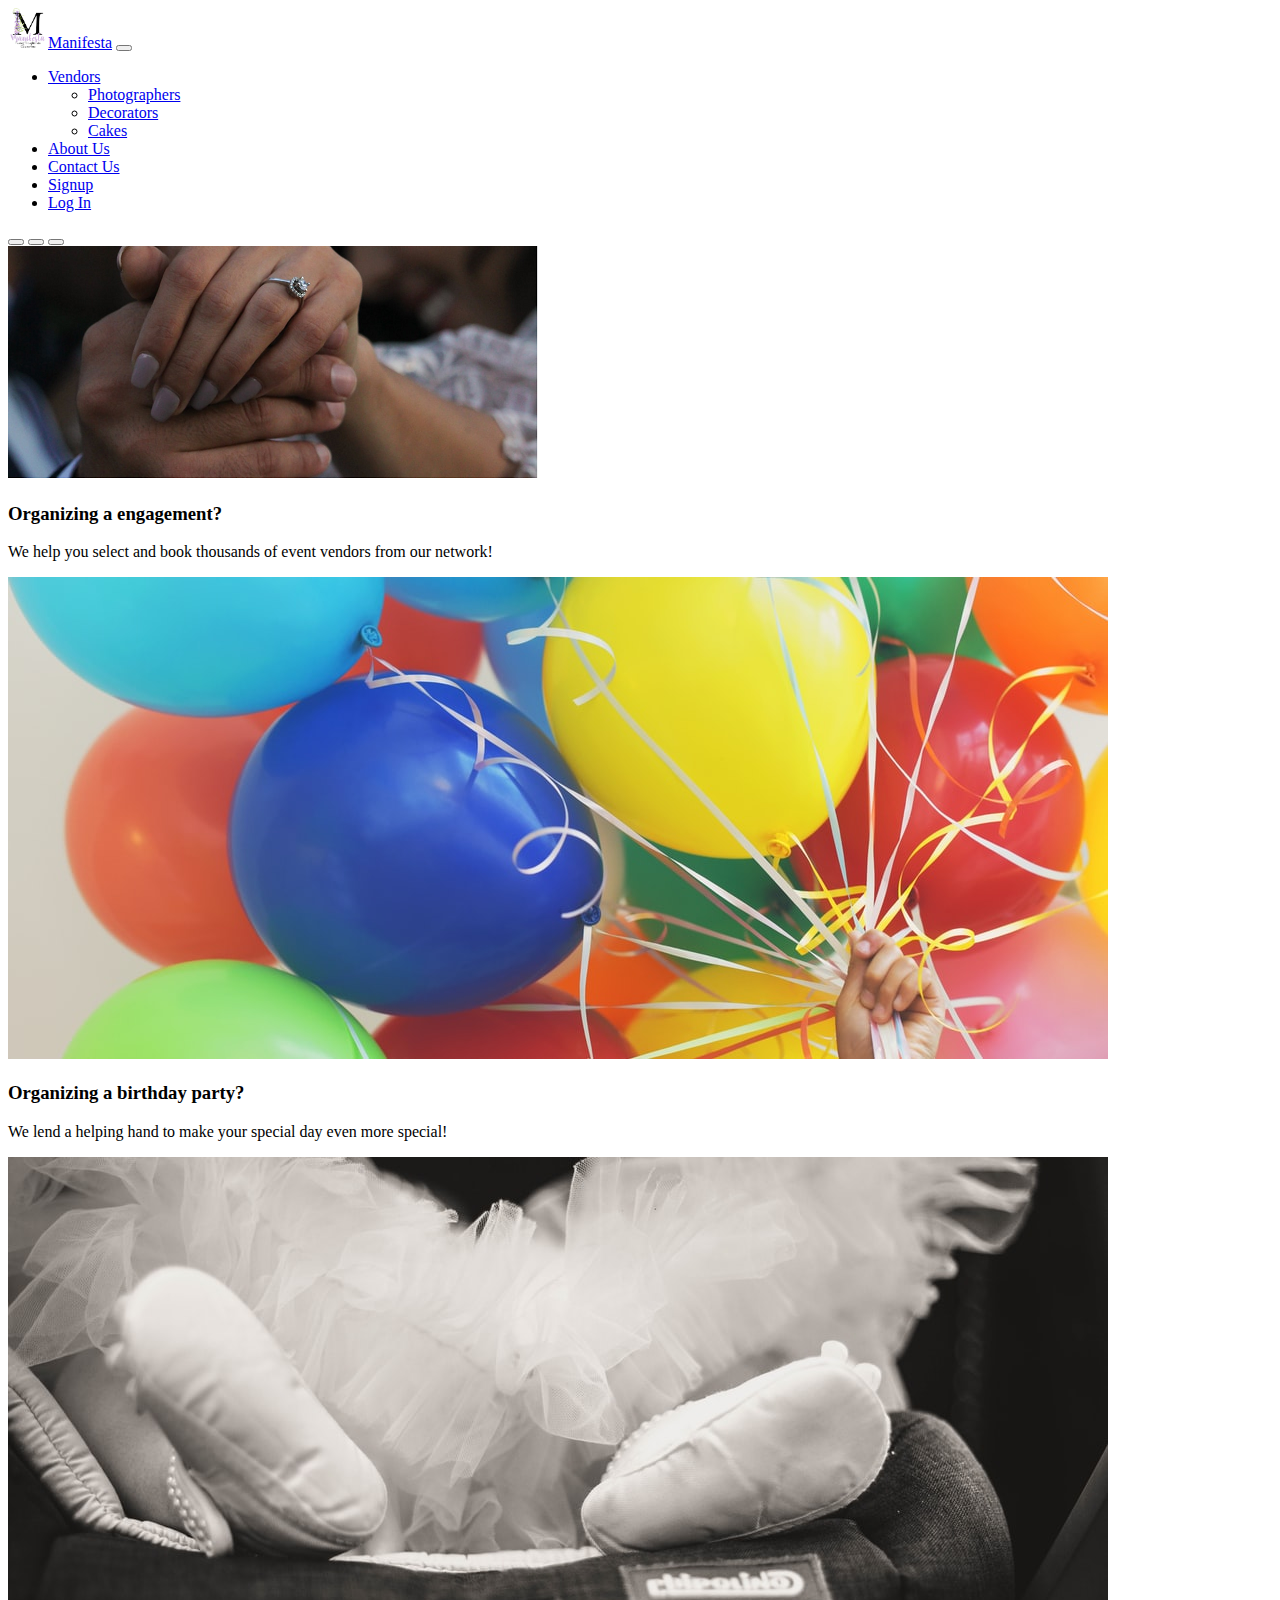
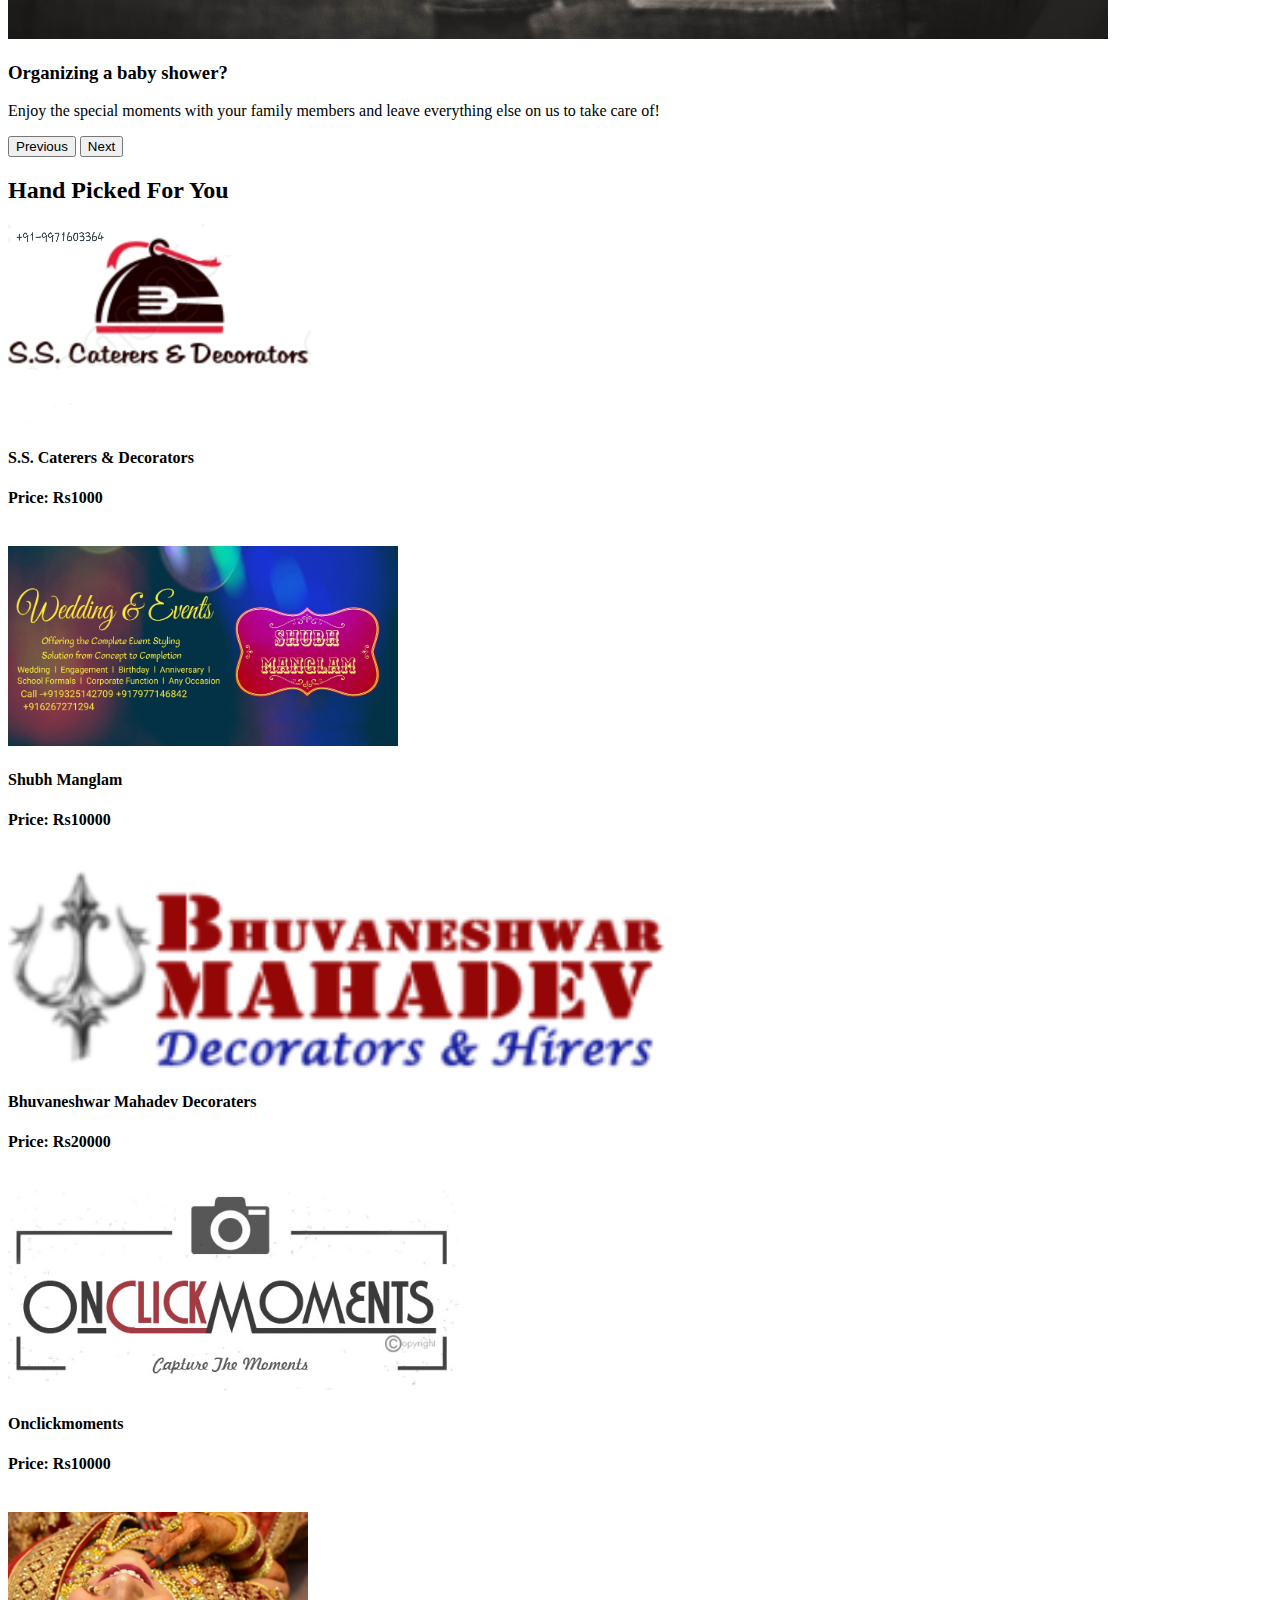
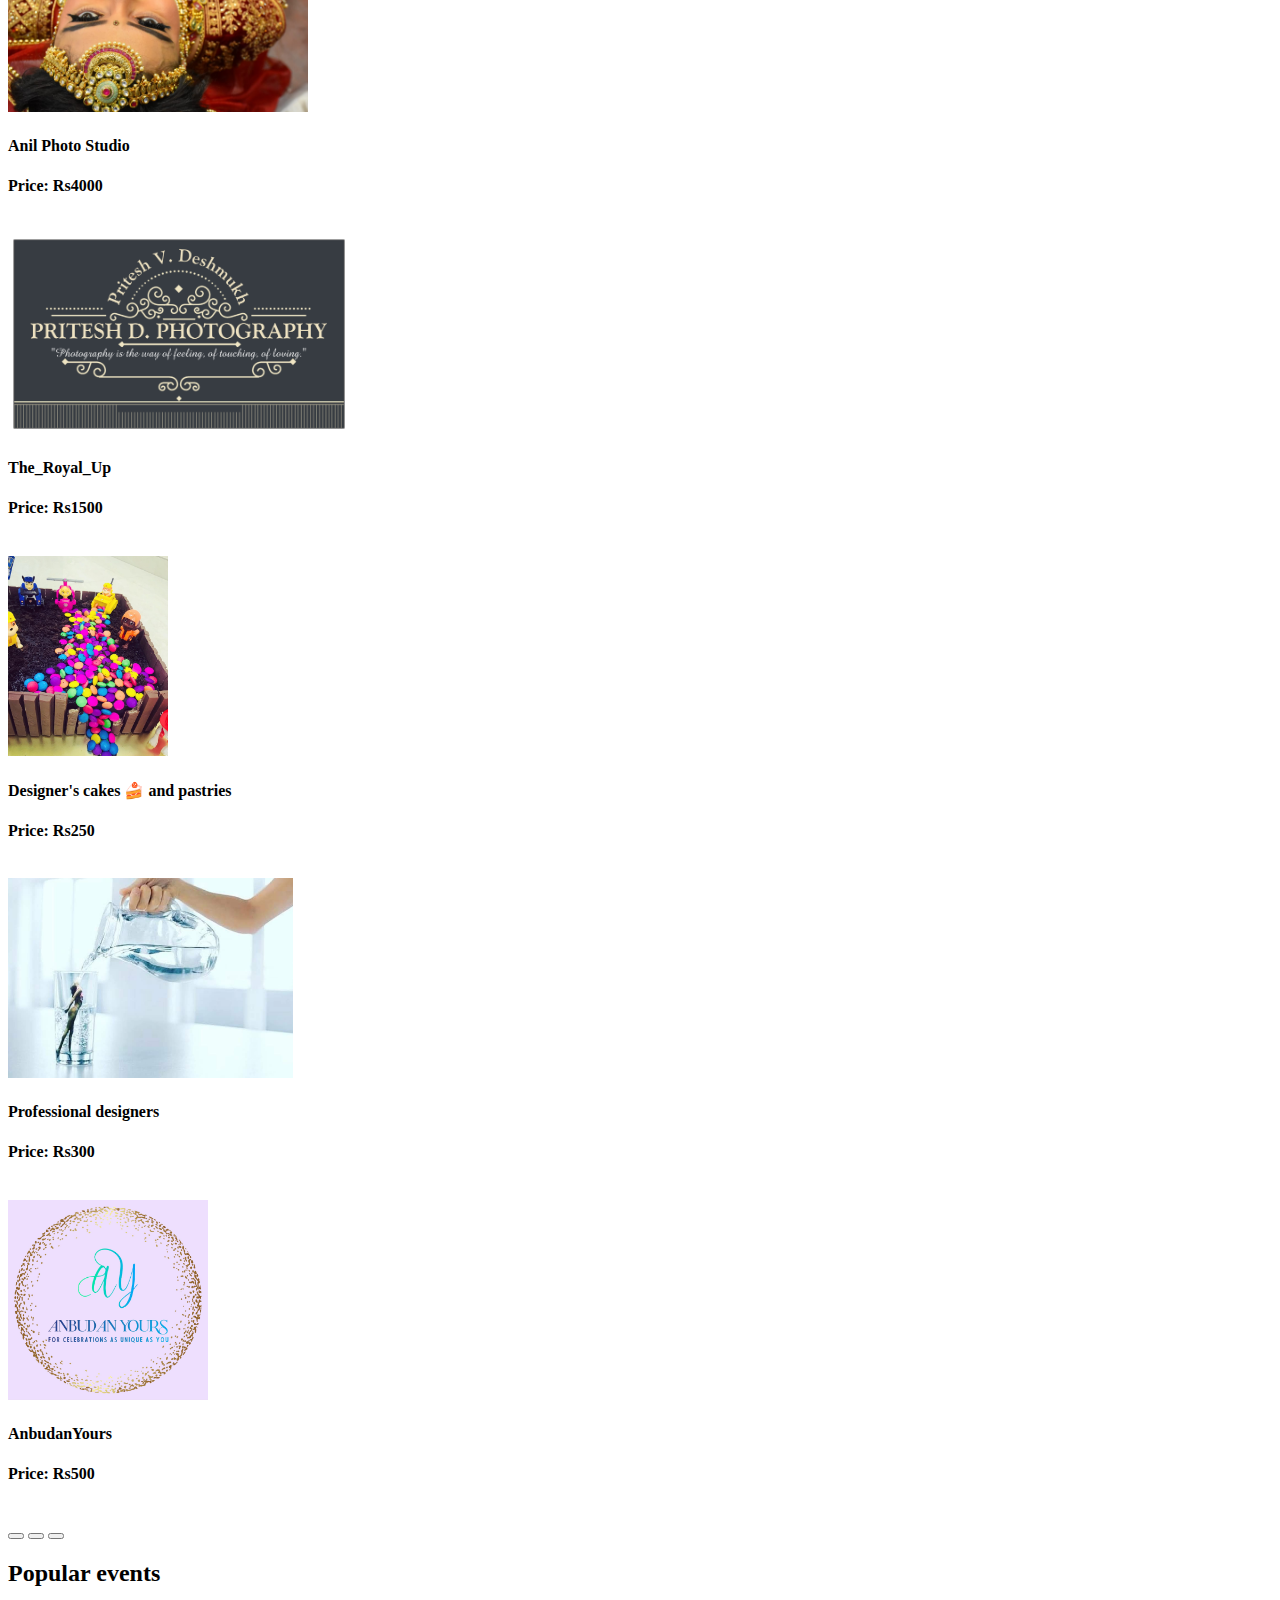
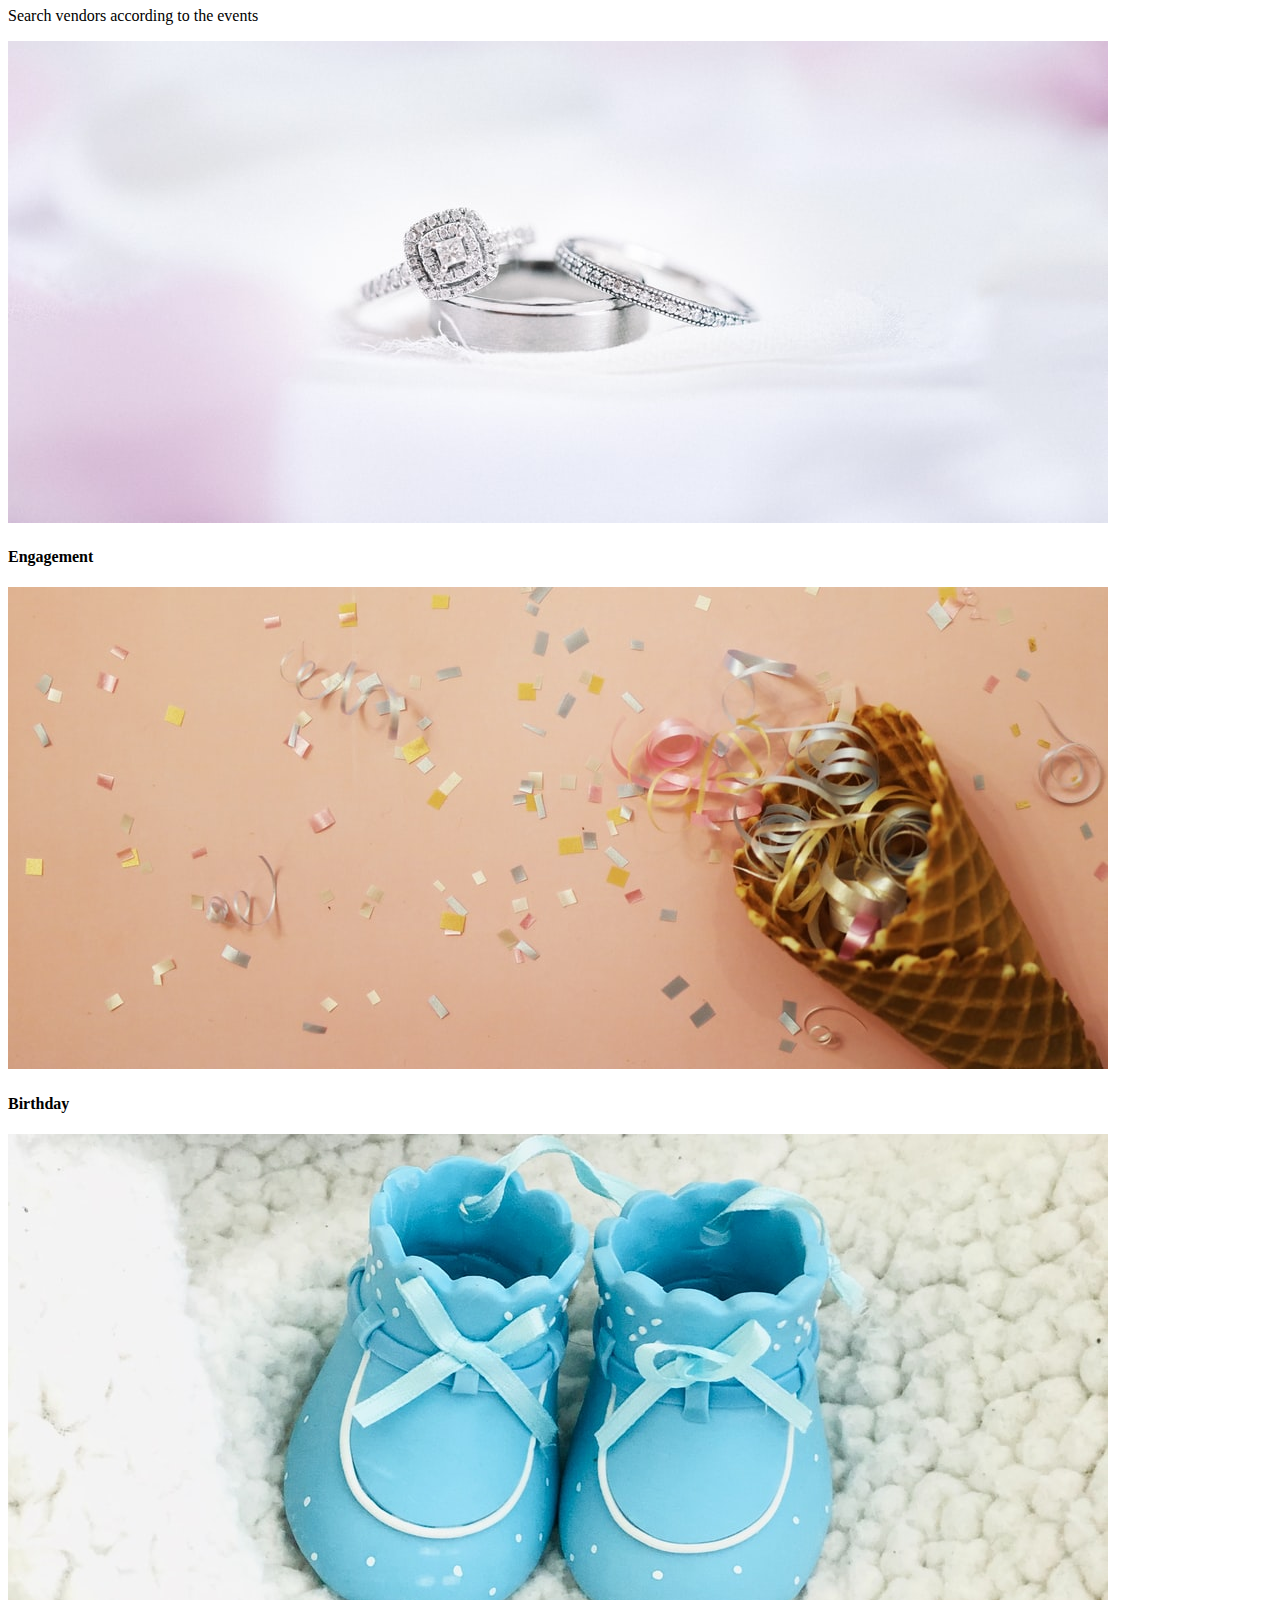
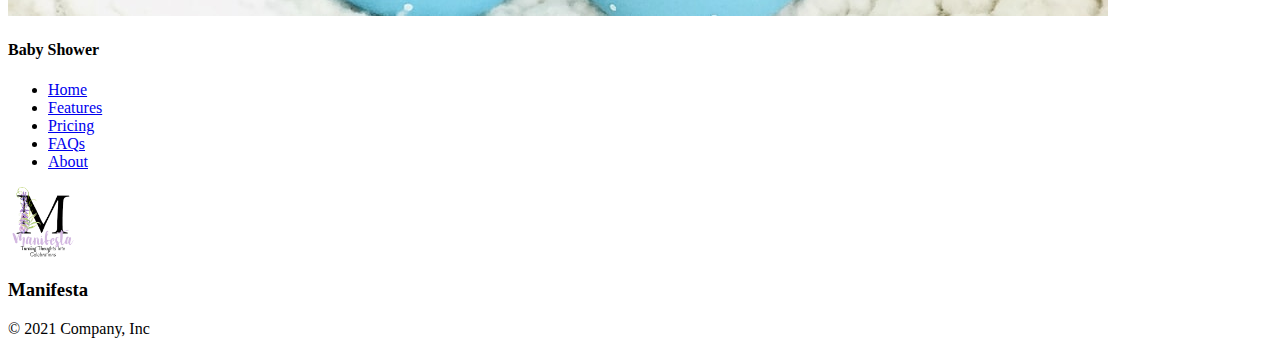
<file: index.html>
<!doctype html>
<html lang="en">
  <head>
    <!-- Required meta tags -->
    <meta charset="utf-8">
    <meta name="viewport" content="width=device-width, initial-scale=1">

    <!-- Bootstrap CSS -->
    <link href="https://cdn.jsdelivr.net/npm/bootstrap@5.1.1/dist/css/bootstrap.min.css" rel="stylesheet" integrity="sha384-F3w7mX95PdgyTmZZMECAngseQB83DfGTowi0iMjiWaeVhAn4FJkqJByhZMI3AhiU" crossorigin="anonymous">
    <link rel="stylesheet" href="css/style.css">
    <title>Manifesta | Home</title>
  </head>
  <body data-bs-spy="scroll" data-bs-target=".navbar">

	    

    <nav class="navbar navbar-expand-lg navbar-light bg-light">
        <div class="container-fluid">
          <a class="navbar-brand" href="index.html"><img src="img/logo.png" style="width:40px"alt="" class="d-inline-block">Manifesta</a>
          <button class="navbar-toggler" type="button" data-bs-toggle="collapse" data-bs-target="#navbarSupportedContent" aria-controls="navbarSupportedContent" aria-expanded="false" aria-label="Toggle navigation">
            <span class="navbar-toggler-icon"></span>
          </button>
          <div class="collapse navbar-collapse" id="navbarSupportedContent">
            <ul class="navbar-nav me-4 mb-2 mb-lg-0 ms-auto">
              <li class="nav-item dropdown">
                  <a class="nav-link dropdown-toggle" href="#" id="navbarDropdown" role="button" data-bs-toggle="dropdown" aria-expanded="false">
                    Vendors
                  </a>
                  <ul class="dropdown-menu" aria-labelledby="navbarDropdown">
                    <li><a class="dropdown-item" href="#">Photographers</a></li>
                    <li><a class="dropdown-item" href="#">Decorators</a></li>
                    <!-- <li><hr class="dropdown-divider"></li> -->
                    <li><a class="dropdown-item" href="#">Cakes</a></li>
                  </ul>
              </li>
              <li class="nav-item">
                <a class="nav-link active" aria-current="page" href="about_us.html">About Us</a>
              </li>
              <li class="nav-item">
                <a class="nav-link" href="/contact_us/">Contact Us</a>
              </li>
              
              <li class="nav-item">
                <a class="nav-link" href="signup.html">Signup</a>
              </li>
              <li class="nav-item">
                <a class="nav-link" href="login.html">Log In</a>
              </li>
              
            </ul>            
          </div>
        </div>
      </nav>

    

<div class="container-fluid col-sm-11 mt-3">

  <!-- Carousel -->
  <div id="carouselExampleCaptions" class="carousel slide" data-bs-ride="carousel">
    <div class="carousel-indicators">
      <button type="button" data-bs-target="#carouselExampleCaptions" data-bs-slide-to="0" class="active"
        aria-current="true" aria-label="Slide 1"></button>
      <button type="button" data-bs-target="#carouselExampleCaptions" data-bs-slide-to="1"
        aria-label="Slide 2"></button>
      <button type="button" data-bs-target="#carouselExampleCaptions" data-bs-slide-to="2"
        aria-label="Slide 3"></button>
    </div>
    <div class="carousel-inner">
      <div class="carousel-item active">
        <img src="img/engagement.png" class="d-block w-100" alt="...">
        <div class="carousel-caption d-none d-md-block">
          <h3>Organizing a engagement?</h3>
          <p>We help you select and book thousands of event vendors from our network!</p>
        </div>
      </div>
      <div class="carousel-item">
        <img src="img/birthday.png" class="d-block w-100" alt="...">
        <div class="carousel-caption d-none d-md-block">
          <h3>Organizing a birthday party?</h3>
          <p>We lend a helping hand to make your special day even more special!</p>
        </div>
      </div>
      <div class="carousel-item">
        <img src="img/babyshower.png" class="d-block w-100" alt="...">
        <div class="carousel-caption d-none d-md-block">
          <h3>Organizing a baby shower?</h3>
          <p>Enjoy the special moments with your family members and leave everything else on us to take care of!</p>
        </div>
      </div>
    </div>
    <button class="carousel-control-prev" type="button" data-bs-target="#carouselExampleCaptions" data-bs-slide="prev">
      <span class="carousel-control-prev-icon" aria-hidden="true"></span>
      <span class="visually-hidden">Previous</span>
    </button>
    <button class="carousel-control-next" type="button" data-bs-target="#carouselExampleCaptions" data-bs-slide="next">
      <span class="carousel-control-next-icon" aria-hidden="true"></span>
      <span class="visually-hidden">Next</span>
    </button>
  </div>

  <!-- Handpicked carousel -->
  <div>
    <section class="pt-5 pb-5" id="handpicked">
      <div>
        <h2 class="mb-3">Hand Picked For You</h2>
      </div>
      <div>
        <div id="carouselExampleIndicators2" class="carousel slide" data-ride="carousel">

          <div class="carousel-inner">
            <div class="carousel-item active">
              <div class="row">

                

                <div class="col-md-4 mb-3">
                  <div class="card text-center bg-light">
                    <img class="img-fluid" alt="100%x280" src="img/54264.jpg">
                    <div class="card-body">
                      <h4 class="card-title">S.S. Caterers &amp; Decorators</h4>
                      <p class="card-text"> <b>Price: Rs1000</b></p>

                    </div>

                  </div>
                </div>                          

                <!--  -->
                               
                

                <div class="col-md-4 mb-3">
                  <div class="card text-center bg-light">
                    <img class="img-fluid" alt="100%x280" src="img/49366.jpg">
                    <div class="card-body">
                      <h4 class="card-title">Shubh Manglam</h4>
                      <p class="card-text"> <b>Price: Rs10000</b></p>

                    </div>

                  </div>
                </div>                          

                <!--  -->
                               
                

                <div class="col-md-4 mb-3">
                  <div class="card text-center bg-light">
                    <img class="img-fluid" alt="100%x280" src="img/52685.png">
                    <div class="card-body">
                      <h4 class="card-title">Bhuvaneshwar Mahadev Decoraters</h4>
                      <p class="card-text"> <b>Price: Rs20000</b></p>

                    </div>

                  </div>
                </div>                          

                <!--  -->
                
              </div>
            </div>
            <div class="carousel-item">
              <div class="row">
                              
                

                <div class="col-md-4 mb-3">
                  <div class="card text-center bg-light">
                    <img class="img-fluid" alt="100%x280" src="img/15308.jpg">
                    <div class="card-body">
                      <h4 class="card-title">Onclickmoments</h4>
                      <p class="card-text"> <b>Price: Rs10000</b></p>

                    </div>

                  </div>
                </div>                          

                <!--  -->
                               
                

                <div class="col-md-4 mb-3">
                  <div class="card text-center bg-light">
                    <img class="img-fluid" alt="100%x280" src="img/51048.jpeg">
                    <div class="card-body">
                      <h4 class="card-title">Anil Photo Studio</h4>
                      <p class="card-text"> <b>Price: Rs4000</b></p>

                    </div>

                  </div>
                </div>                          

                <!--  -->
                               
                

                <div class="col-md-4 mb-3">
                  <div class="card text-center bg-light">
                    <img class="img-fluid" alt="100%x280" src="img/27663_.png">
                    <div class="card-body">
                      <h4 class="card-title">The_Royal_Up</h4>
                      <p class="card-text"> <b>Price: Rs1500</b></p>

                    </div>

                  </div>
                </div>                          

                <!--  -->
                
              </div>
            </div>
            <div class="carousel-item">
              <div class="row">
                              
                

                <div class="col-md-4 mb-3">
                  <div class="card text-center bg-light">
                    <img class="img-fluid" alt="100%x280" src="img/94181.jpg">
                    <div class="card-body">
                      <h4 class="card-title">Designer&#x27;s cakes 🍰 and pastries</h4>
                      <p class="card-text"> <b>Price: Rs250</b></p>

                    </div>

                  </div>
                </div>                          

                <!--  -->
                               
                

                <div class="col-md-4 mb-3">
                  <div class="card text-center bg-light">
                    <img class="img-fluid" alt="100%x280" src="img/61228.jpeg">
                    <div class="card-body">
                      <h4 class="card-title">Professional designers</h4>
                      <p class="card-text"> <b>Price: Rs300</b></p>

                    </div>

                  </div>
                </div>                          

                <!--  -->
                               
                

                <div class="col-md-4 mb-3">
                  <div class="card text-center bg-light">
                    <img class="img-fluid" alt="100%x280" src="img/37091.jpg">
                    <div class="card-body">
                      <h4 class="card-title">AnbudanYours</h4>
                      <p class="card-text"> <b>Price: Rs500</b></p>

                    </div>

                  </div>
                </div>                          

                <!--  -->
                               
                
              </div>
            </div>

          </div>
        </div>
      </div>
      <div class="col-sm-1 mx-auto">
        <div class="">
          <button class="btn btn-secondary" type="button" data-bs-target="#carouselExampleIndicators2"
            data-bs-slide-to="0" class="active" aria-current="true" aria-label="Slide 1"></button>
          <button class="btn btn-secondary" type="button" data-bs-target="#carouselExampleIndicators2"
            data-bs-slide-to="1" aria-label="Slide 2"></button>
          <button class="btn btn-secondary" type="button" data-bs-target="#carouselExampleIndicators2"
            data-bs-slide-to="2" aria-label="Slide 3"></button>
        </div>
      </div>
    </section>
  </div>

  <!-- Event Wise List -->
  <div class=" text-center">
    <h2 class="fs-1">Popular events</h2>
    <p class="fs-4">Search vendors according to the events</p>
    <div class="d-flex justify-content-around mt-3 row ">
      <div class="col-md-4">        
      <div class="card p-2 bg-light">
        <img src="img/engagementsm.png" class="card-img-top" alt="...">
        <div class="card-body">
          <h4 class="card-text">Engagement</h4>
        </div>
      </div>      
    </div>
    <div class="col-md-4"> 
      <div class="card p-2 bg-light">
        <img src="img/birthdaysm.png" class="card-img-top" alt="...">
        <div class="card-body">
          <h4 class="card-text">Birthday</h4>
        </div>
      </div>
    </div>
    <div class="col-md-4"> 
      <div class="card p-2 bg-light">
        <img src="img/babyshowersm.png" class="card-img-top" alt="...">
        <div class="card-body">
          <h4 class="card-text">Baby Shower</h4>
        </div>
      </div>
    </div>
  </div>
  </div>

</div>

 
	
<div class="container-fluid bg-light">
  <footer class="py-3 my-4">
    <ul class="nav justify-content-center border-bottom pb-3 mb-3">
      <li class="nav-item"><a href="#" class="nav-link px-2 text-muted">Home</a></li>
      <li class="nav-item"><a href="#" class="nav-link px-2 text-muted">Features</a></li>
      <li class="nav-item"><a href="#" class="nav-link px-2 text-muted">Pricing</a></li>
      <li class="nav-item"><a href="#" class="nav-link px-2 text-muted">FAQs</a></li>
      <li class="nav-item"><a href="#" class="nav-link px-2 text-muted">About</a></li>
    </ul>
    <div class="mx-auto col-md-1 px-4"><img src="img/logo.png" width="70px" alt="">
    </div>
    <h3 class="text-center">Manifesta</h3>
    <p class="text-center text-muted">© 2021 Company, Inc</p>
  </footer>
</div>
  <script src="https://cdn.jsdelivr.net/npm/bootstrap@5.1.1/dist/js/bootstrap.bundle.min.js" integrity="sha384-/bQdsTh/da6pkI1MST/rWKFNjaCP5gBSY4sEBT38Q/9RBh9AH40zEOg7Hlq2THRZ" crossorigin="anonymous"></script>
    
  </body>
</html>
</file>
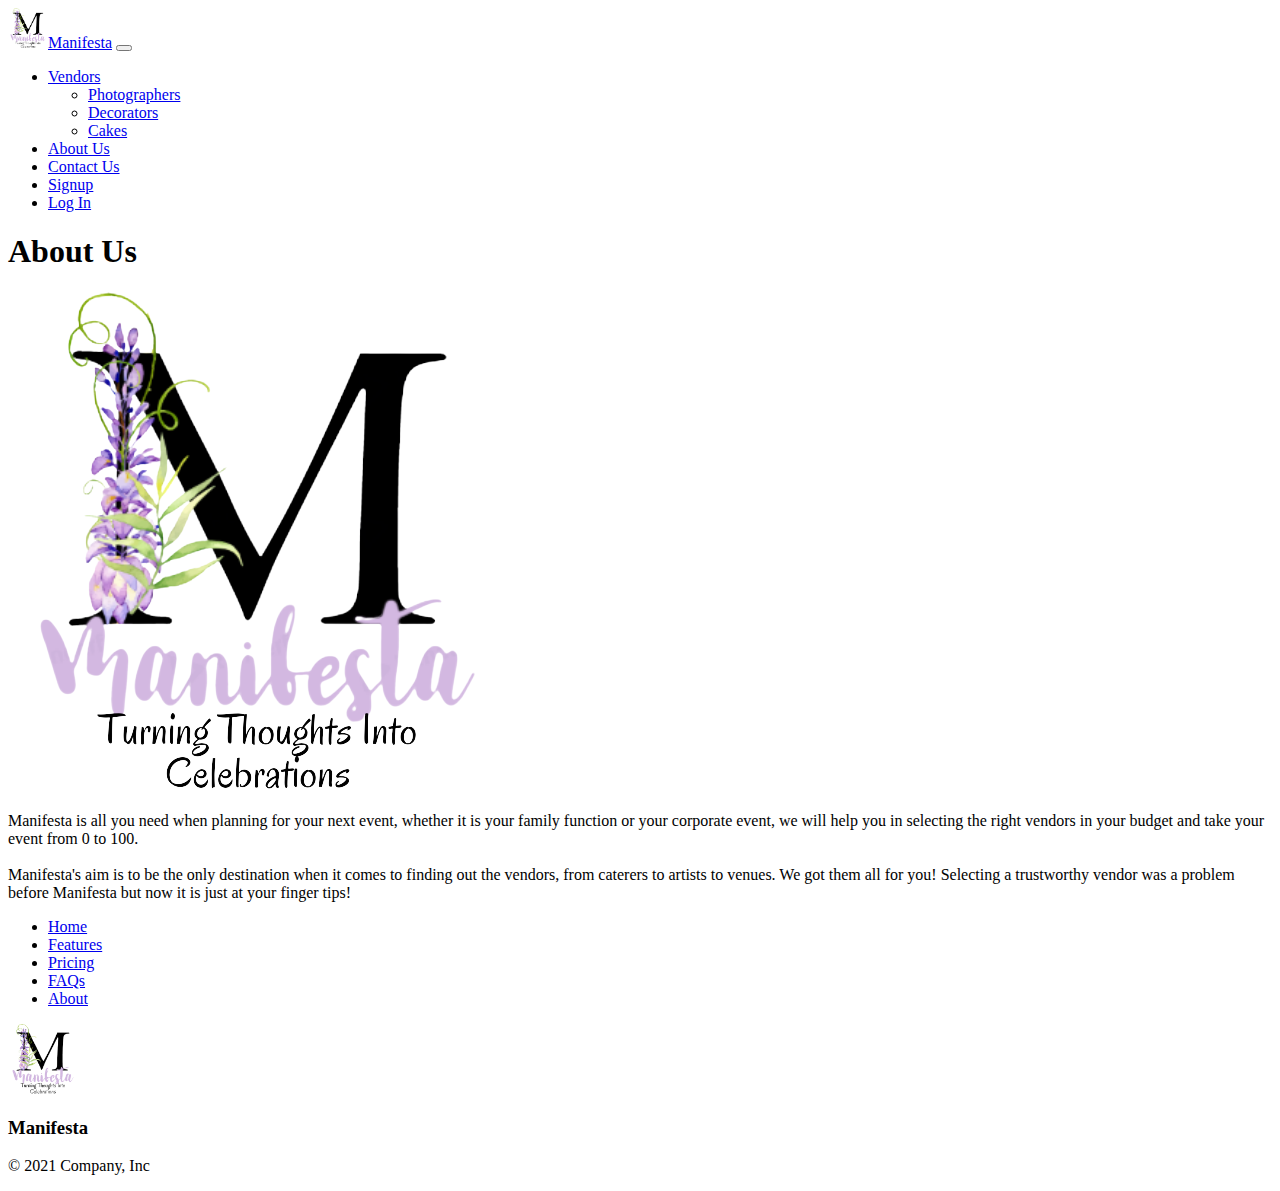
<file: about_us.html>
<!doctype html>
<html lang="en">
  <head>
    <!-- Required meta tags -->
    <meta charset="utf-8">
    <meta name="viewport" content="width=device-width, initial-scale=1">

    <!-- Bootstrap CSS -->
    <link href="https://cdn.jsdelivr.net/npm/bootstrap@5.1.1/dist/css/bootstrap.min.css" rel="stylesheet" integrity="sha384-F3w7mX95PdgyTmZZMECAngseQB83DfGTowi0iMjiWaeVhAn4FJkqJByhZMI3AhiU" crossorigin="anonymous">
    <link rel="stylesheet" href="/css/style.css">
    <title>Manifesta | AboutUs</title>
  </head>
  <body data-bs-spy="scroll" data-bs-target=".navbar">

	    

    <nav class="navbar navbar-expand-lg navbar-light bg-light">
        <div class="container-fluid">
          <a class="navbar-brand" href="index.html"><img src="img/logo.png" style="width:40px"alt="" class="d-inline-block">Manifesta</a>
          <button class="navbar-toggler" type="button" data-bs-toggle="collapse" data-bs-target="#navbarSupportedContent" aria-controls="navbarSupportedContent" aria-expanded="false" aria-label="Toggle navigation">
            <span class="navbar-toggler-icon"></span>
          </button>
          <div class="collapse navbar-collapse" id="navbarSupportedContent">
            <ul class="navbar-nav me-4 mb-2 mb-lg-0 ms-auto">
              <li class="nav-item dropdown">
                  <a class="nav-link dropdown-toggle" href="#" id="navbarDropdown" role="button" data-bs-toggle="dropdown" aria-expanded="false">
                    Vendors
                  </a>
                  <ul class="dropdown-menu" aria-labelledby="navbarDropdown">
                    <li><a class="dropdown-item" href="#">Photographers</a></li>
                    <li><a class="dropdown-item" href="#">Decorators</a></li>
                    <!-- <li><hr class="dropdown-divider"></li> -->
                    <li><a class="dropdown-item" href="#">Cakes</a></li>
                  </ul>
              </li>
              <li class="nav-item">
                <a class="nav-link active" aria-current="page" href="about_us.html">About Us</a>
              </li>
              <li class="nav-item">
                <a class="nav-link" href="#">Contact Us</a>
              </li>
              
              <li class="nav-item">
                <a class="nav-link" href="signup.html">Signup</a>
              </li>
              <li class="nav-item">
                <a class="nav-link" href="login.html">Log In</a>
              </li>
              
            </ul>            
          </div>
        </div>
      </nav>

    

<div class="container mt-4">
    <h1 class="text-center">About Us</h1>
    <div class="row bg-light">
        <div class="col-md-6 py-5">
            <img class="img-fluid" src="img/logo.png" alt="">
        </div>
        <div class="col-md-6 p-5 my-5">
            <p class="fs-5"> Manifesta is all you need when planning for your next event, 
                whether it is your family function or your corporate event, we will help you
                in selecting the right vendors in your budget and take your event from 0 to 100.
                <br><br>
                Manifesta's aim is to be the only destination when it comes to finding out the 
                vendors, from caterers to artists to venues. We got them all for you! Selecting 
                a trustworthy vendor was a problem before Manifesta but now it is just at your 
                finger tips!
            </p>
        </div>
    </div>
</div>

 
	
<div class="container-fluid bg-light">
  <footer class="py-3 my-4">
    <ul class="nav justify-content-center border-bottom pb-3 mb-3">
      <li class="nav-item"><a href="#" class="nav-link px-2 text-muted">Home</a></li>
      <li class="nav-item"><a href="#" class="nav-link px-2 text-muted">Features</a></li>
      <li class="nav-item"><a href="#" class="nav-link px-2 text-muted">Pricing</a></li>
      <li class="nav-item"><a href="#" class="nav-link px-2 text-muted">FAQs</a></li>
      <li class="nav-item"><a href="#" class="nav-link px-2 text-muted">About</a></li>
    </ul>
    <div class="mx-auto col-md-1 px-4"><img src="img/logo.png" width="70px" alt="">
    </div>
    <h3 class="text-center">Manifesta</h3>
    <p class="text-center text-muted">© 2021 Company, Inc</p>
  </footer>
</div>
  <script src="https://cdn.jsdelivr.net/npm/bootstrap@5.1.1/dist/js/bootstrap.bundle.min.js" integrity="sha384-/bQdsTh/da6pkI1MST/rWKFNjaCP5gBSY4sEBT38Q/9RBh9AH40zEOg7Hlq2THRZ" crossorigin="anonymous"></script>
    
  </body>
</html>
</file>
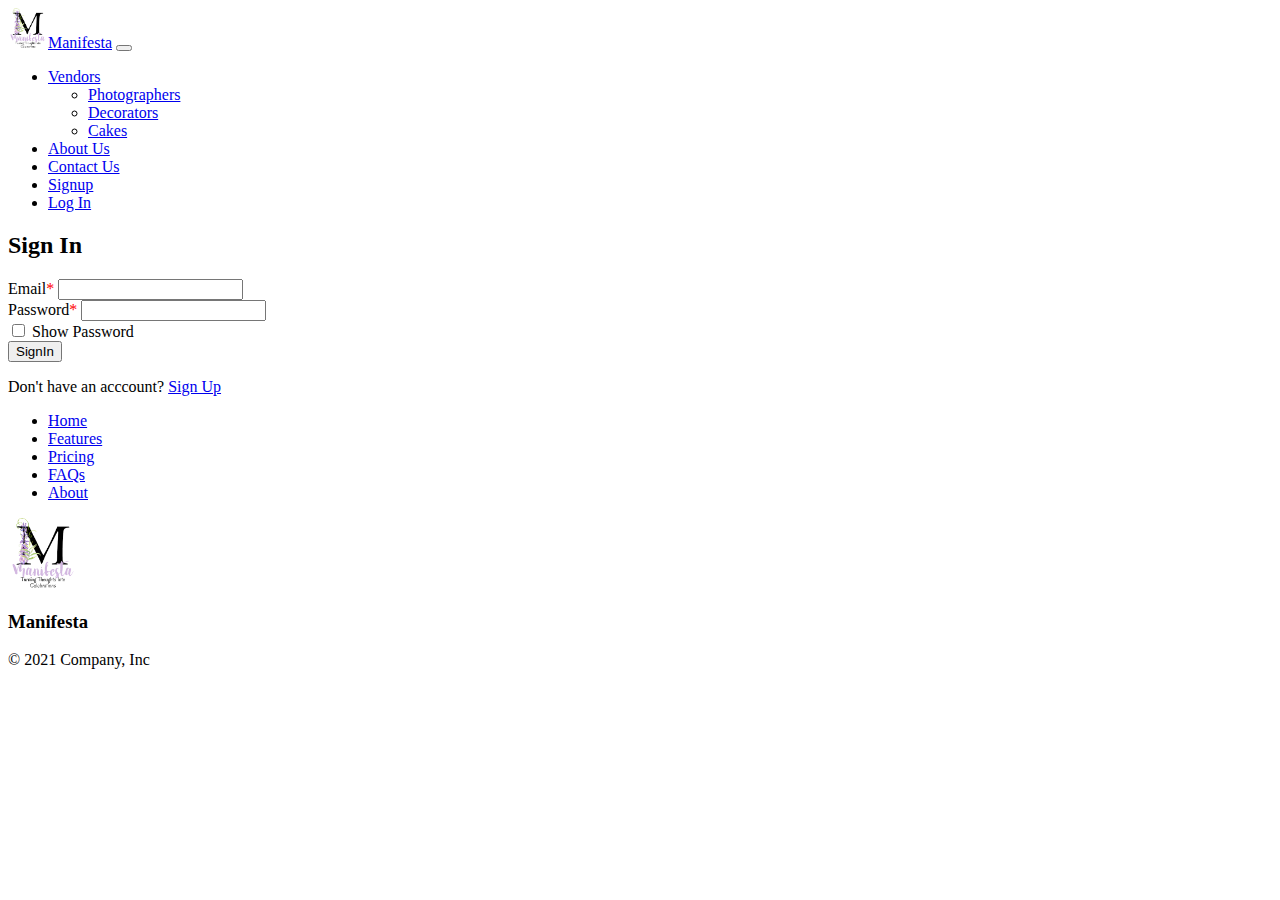
<file: login.html>
<!doctype html>
<html lang="en">
  <head>
    <!-- Required meta tags -->
    <meta charset="utf-8">
    <meta name="viewport" content="width=device-width, initial-scale=1">

    <!-- Bootstrap CSS -->
    <link href="https://cdn.jsdelivr.net/npm/bootstrap@5.1.1/dist/css/bootstrap.min.css" rel="stylesheet" integrity="sha384-F3w7mX95PdgyTmZZMECAngseQB83DfGTowi0iMjiWaeVhAn4FJkqJByhZMI3AhiU" crossorigin="anonymous">
    <link rel="stylesheet" href="css/style.css">
    <title>Manifesta | Signup</title>
  </head>
  <body data-bs-spy="scroll" data-bs-target=".navbar">

	    

    <nav class="navbar navbar-expand-lg navbar-light bg-light">
        <div class="container-fluid">
          <a class="navbar-brand" href="index.html"><img src="img/logo.png" style="width:40px"alt="" class="d-inline-block">Manifesta</a>
          <button class="navbar-toggler" type="button" data-bs-toggle="collapse" data-bs-target="#navbarSupportedContent" aria-controls="navbarSupportedContent" aria-expanded="false" aria-label="Toggle navigation">
            <span class="navbar-toggler-icon"></span>
          </button>
          <div class="collapse navbar-collapse" id="navbarSupportedContent">
            <ul class="navbar-nav me-4 mb-2 mb-lg-0 ms-auto">
              <li class="nav-item dropdown">
                  <a class="nav-link dropdown-toggle" href="#" id="navbarDropdown" role="button" data-bs-toggle="dropdown" aria-expanded="false">
                    Vendors
                  </a>
                  <ul class="dropdown-menu" aria-labelledby="navbarDropdown">
                    <li><a class="dropdown-item" href="#">Photographers</a></li>
                    <li><a class="dropdown-item" href="#">Decorators</a></li>
                    <!-- <li><hr class="dropdown-divider"></li> -->
                    <li><a class="dropdown-item" href="#">Cakes</a></li>
                  </ul>
              </li>
              <li class="nav-item">
                <a class="nav-link active" aria-current="page" href="about_us.html">About Us</a>
              </li>
              <li class="nav-item">
                <a class="nav-link" href="#">Contact Us</a>
              </li>
              
              <li class="nav-item">
                <a class="nav-link" href="signup.html">Signup</a>
              </li>
              <li class="nav-item">
                <a class="nav-link" href="login.html">Log In</a>
              </li>
              
            </ul>            
          </div>
        </div>
      </nav>

    

<div class="container col-md-6 my-4">
	<div class="px-5 py-3 bg-light border rounded-3">
		<h2 class="text-center">Sign In</h2>
		<form action="/login/" method="post" onsubmit="return validate()">
			<input type="hidden" name="csrfmiddlewaretoken" value="ETTHhSBAU74DrSVrc4KpttiPaTHrk4ycnBwr27VeRCkoiZNHVKxEaod8ohWlrYNY">
			<div class="form-group mb-3">
				<label>Email<span style="color:red;">*</span><span class="text-danger" id="emailerror">
						</span></label>
				<input class="form-control mt-2" id="email" type="email" name="email" value="" required>
			</div>
			<div class="form-group mb-3">
				<label>Password<span style="color:red;">*</span> <span class="text-danger"
						id="passworderror"></span></label>
				<input class="form-control mt-2" id="password" type="password" name="password" value="" required>
			</div>
			<div class="form-group mb-3">
				<input class="form-check-input" type="checkbox" value="" id="showpassword" onclick="togglepassword()">
				<label class="form-check-label" for="showpassword">
					Show Password
				</label>
			</div>
			<div class="form-group mx-auto col-md-3 mb-2">
				<input class="form-control btn btn-primary" type="submit" value="SignIn">
			</div>
			<div class="">
				<p class="text-center">Don't have an acccount? <a href="/register/">Sign Up</a></p>
			</div>
	</div>
</div>
</div>

 
	
<div class="container-fluid bg-light">
  <footer class="py-3 my-4">
    <ul class="nav justify-content-center border-bottom pb-3 mb-3">
      <li class="nav-item"><a href="#" class="nav-link px-2 text-muted">Home</a></li>
      <li class="nav-item"><a href="#" class="nav-link px-2 text-muted">Features</a></li>
      <li class="nav-item"><a href="#" class="nav-link px-2 text-muted">Pricing</a></li>
      <li class="nav-item"><a href="#" class="nav-link px-2 text-muted">FAQs</a></li>
      <li class="nav-item"><a href="#" class="nav-link px-2 text-muted">About</a></li>
    </ul>
    <div class="mx-auto col-md-1 px-4"><img src="img/logo.png" width="70px" alt="">
    </div>
    <h3 class="text-center">Manifesta</h3>
    <p class="text-center text-muted">© 2021 Company, Inc</p>
  </footer>
</div>
  <script src="https://cdn.jsdelivr.net/npm/bootstrap@5.1.1/dist/js/bootstrap.bundle.min.js" integrity="sha384-/bQdsTh/da6pkI1MST/rWKFNjaCP5gBSY4sEBT38Q/9RBh9AH40zEOg7Hlq2THRZ" crossorigin="anonymous"></script>
    
<script>
	shwpass = document.getElementById("showpassword")
	password = document.getElementById("password")
	passworderror = document.getElementById("passworderror")

	function togglepassword() {
		if (shwpass.checked == true) {
			password.type = "Text"
		}
		else {
			password.type = "password"
		}
	}

	function validate() {
		returnval = true;
		if (password.value.length < 8) {
			passworderror.textContent = "Password must be Atleast 8 Charecters Long";
			returnval = false;
		}
		else {
			passworderror.textContent = "";;
		};
		return returnval;
	};
</script>

  </body>
</html>
</file>
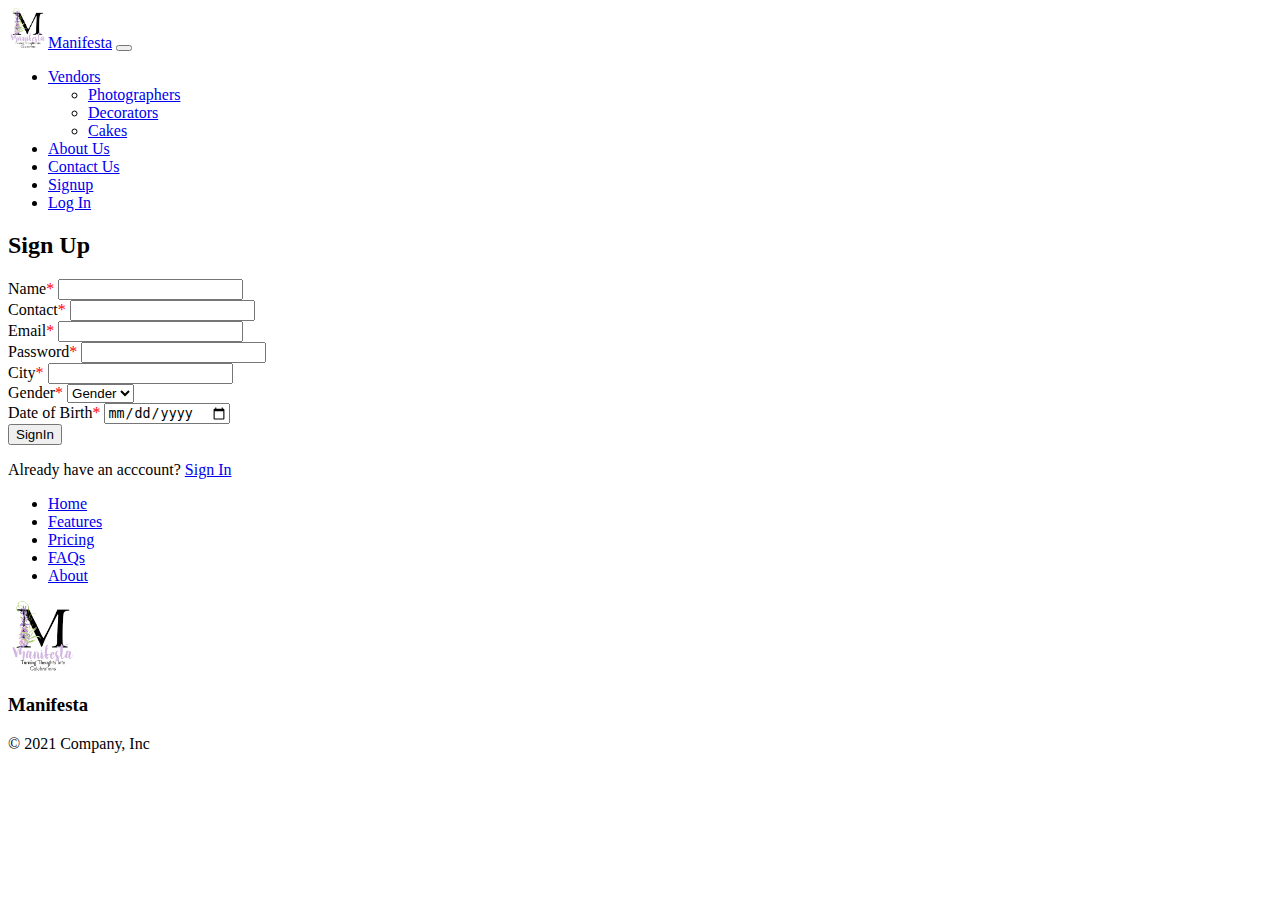
<file: signup.html>
<!doctype html>
<html lang="en">
  <head>
    <!-- Required meta tags -->
    <meta charset="utf-8">
    <meta name="viewport" content="width=device-width, initial-scale=1">

    <!-- Bootstrap CSS -->
    <link href="https://cdn.jsdelivr.net/npm/bootstrap@5.1.1/dist/css/bootstrap.min.css" rel="stylesheet" integrity="sha384-F3w7mX95PdgyTmZZMECAngseQB83DfGTowi0iMjiWaeVhAn4FJkqJByhZMI3AhiU" crossorigin="anonymous">
    <link rel="stylesheet" href="css/style.css">
    <title>Manifesta | Signup</title>
  </head>
  <body data-bs-spy="scroll" data-bs-target=".navbar">

	    

    <nav class="navbar navbar-expand-lg navbar-light bg-light">
        <div class="container-fluid">
          <a class="navbar-brand" href="index.html"><img src="img/logo.png" style="width:40px"alt="" class="d-inline-block">Manifesta</a>
          <button class="navbar-toggler" type="button" data-bs-toggle="collapse" data-bs-target="#navbarSupportedContent" aria-controls="navbarSupportedContent" aria-expanded="false" aria-label="Toggle navigation">
            <span class="navbar-toggler-icon"></span>
          </button>
          <div class="collapse navbar-collapse" id="navbarSupportedContent">
            <ul class="navbar-nav me-4 mb-2 mb-lg-0 ms-auto">
              <li class="nav-item dropdown">
                  <a class="nav-link dropdown-toggle" href="#" id="navbarDropdown" role="button" data-bs-toggle="dropdown" aria-expanded="false">
                    Vendors
                  </a>
                  <ul class="dropdown-menu" aria-labelledby="navbarDropdown">
                    <li><a class="dropdown-item" href="#">Photographers</a></li>
                    <li><a class="dropdown-item" href="#">Decorators</a></li>
                    <!-- <li><hr class="dropdown-divider"></li> -->
                    <li><a class="dropdown-item" href="#">Cakes</a></li>
                  </ul>
              </li>
              <li class="nav-item">
                <a class="nav-link active" aria-current="page" href="about_us.html">About Us</a>
              </li>
              <li class="nav-item">
                <a class="nav-link" href="#">Contact Us</a>
              </li>
              
              <li class="nav-item">
                <a class="nav-link" href="signup.html">Signup</a>
              </li>
              <li class="nav-item">
                <a class="nav-link" href="login.html">Log In</a>
              </li>
              
            </ul>            
          </div>
        </div>
      </nav>

    

<div class="container col-md-7 my-4">
	<div class="px-5 py-3  bg-light border rounded-3">
		<h2 class="text-center">Sign Up</h2>
		<form action="/register/" method="post" onsubmit="return validate()">
			<input type="hidden" name="csrfmiddlewaretoken" value="ZICUtEfVxIx1W6M7NqtzPXZCvniu9GNVIqfEeTzzudNMNdEnw6gOwSUVJLxogA2H">
			<div class="form-group mb-2" >
			<label>Name<span style="color:red;">*</span>  <span class="text-danger" id="nameerror" ></span></label>
			<input class="form-control mt-2" id ="name" type="text" name="name" value='' required>
		</div>
		<div class="form-group mb-2">
			<label>Contact<span style="color:red;">*</span>  <span class="text-danger" id="contacterror" ></span></label>
			<input class="form-control mt-2" id ="contact" type="text" name="contact" value="" required >
		</div>
		<div class="form-group mb-2">
			<label>Email<span style="color:red;">*</span>  <span class="text-danger" id="emailerror"></span></label>
			<input class="form-control mt-2" id ="email" type="email" name="email" value="" required>
		</div>
		<div class="form-group mb-2">
			<label>Password<span style="color:red;">*</span>  <span class="text-danger" id="passworderror" ></span></label>
			<input class="form-control mt-2" id ="password" type="password" name="password" value="" required >
		</div>
		<div class="form-group mb-2">
			<label>City<span style="color:red;">*</span>  <span class="text-danger" id="cityerror" ></span></label>
			<input class="form-control mt-2" id ="city" type="text" name="city" value="" required >
		</div>
		<div class="row mb-3">
			<div class="form-group mb-2 col-md-6">
				<label>Gender<span style="color:red;">*</span>  <span class="text-danger" id="gendererror" ></span></label>
				<select class="form-select mt-2" id="gender" name="gender" aria-label="Default select example" required >
					<option value="" selected>Gender</option>
					<option value="M">Male</option>
					<option value="F">Female</option>
					<option value="O">Other</option>
				</select>
			</div>
			<div class="form-group col-md-6">
				<label>Date of Birth<span style="color:red;">*</span>  <span class="text-danger"></span></label>
				<input class="form-control mt-2" id ="dob" type="date" value='' name="dob" required >
			</div>
		</div>
		<div class="form-group mx-auto col-md-3 mb-2">
			<input class="form-control btn btn-primary" type="submit" value="SignIn">
		</div>
		<div class="">
			<p class="text-center">Already have an acccount? <a href="/login/">Sign In</a></p>
		</div>
	</div>
</div>

 
	
<div class="container-fluid bg-light">
  <footer class="py-3 my-4">
    <ul class="nav justify-content-center border-bottom pb-3 mb-3">
      <li class="nav-item"><a href="#" class="nav-link px-2 text-muted">Home</a></li>
      <li class="nav-item"><a href="#" class="nav-link px-2 text-muted">Features</a></li>
      <li class="nav-item"><a href="#" class="nav-link px-2 text-muted">Pricing</a></li>
      <li class="nav-item"><a href="#" class="nav-link px-2 text-muted">FAQs</a></li>
      <li class="nav-item"><a href="#" class="nav-link px-2 text-muted">About</a></li>
    </ul>
    <div class="mx-auto col-md-1 px-4"><img src="img/logo.png" width="70px" alt="">
    </div>
    <h3 class="text-center">Manifesta</h3>
    <p class="text-center text-muted">© 2021 Company, Inc</p>
  </footer>
</div>
  <script src="https://cdn.jsdelivr.net/npm/bootstrap@5.1.1/dist/js/bootstrap.bundle.min.js" integrity="sha384-/bQdsTh/da6pkI1MST/rWKFNjaCP5gBSY4sEBT38Q/9RBh9AH40zEOg7Hlq2THRZ" crossorigin="anonymous"></script>
    
<script>
	shwpass = document.getElementById("showpassword");

	function togglepassword() {
		if (shwpass.checked == true) {
			password.type = "Text"
		}
		else {
			password.type = "password"
		}
	}
	function validate(){
		returnval = true;
		if (document.getElementById("name").value.match(/[0-9]/g)){
			document.getElementById("nameerror").textContent = "Name Should Not contain Numbers";
			returnval = false;
		}
		else{
			document.getElementById("nameerror").textContent = "";;
		};

		if (document.getElementById("contact").value.match(/[^0-9]/g)){
			document.getElementById("contacterror").textContent = "Invalid Contact Number";
			returnval = false;
		}
		else{
			document.getElementById("contacterror").textContent = "";;
		};
		
		if (document.getElementById("password").value.length < 8){
			document.getElementById("passworderror").textContent = "Password must be Atleast 8 Charecters Long";
			returnval = false;
		}
		else{
			document.getElementById("passworderror").textContent = "";;
		};

		
		if (document.getElementById("city").value.match(/[0-9]/g)){
			document.getElementById("cityerror").textContent = "City Name Should Not contain Numbers";
			returnval = false;
		}
		else{
			document.getElementById("cityerror").textContent = "";;
		};

		return returnval;
	};	  
</script>

  </body>
</html>
</file>
<file: css/style.css>
#handpicked .card{
    min-height: 322px;
}
#handpicked .card img{
    height: 200px;
}
</file>
